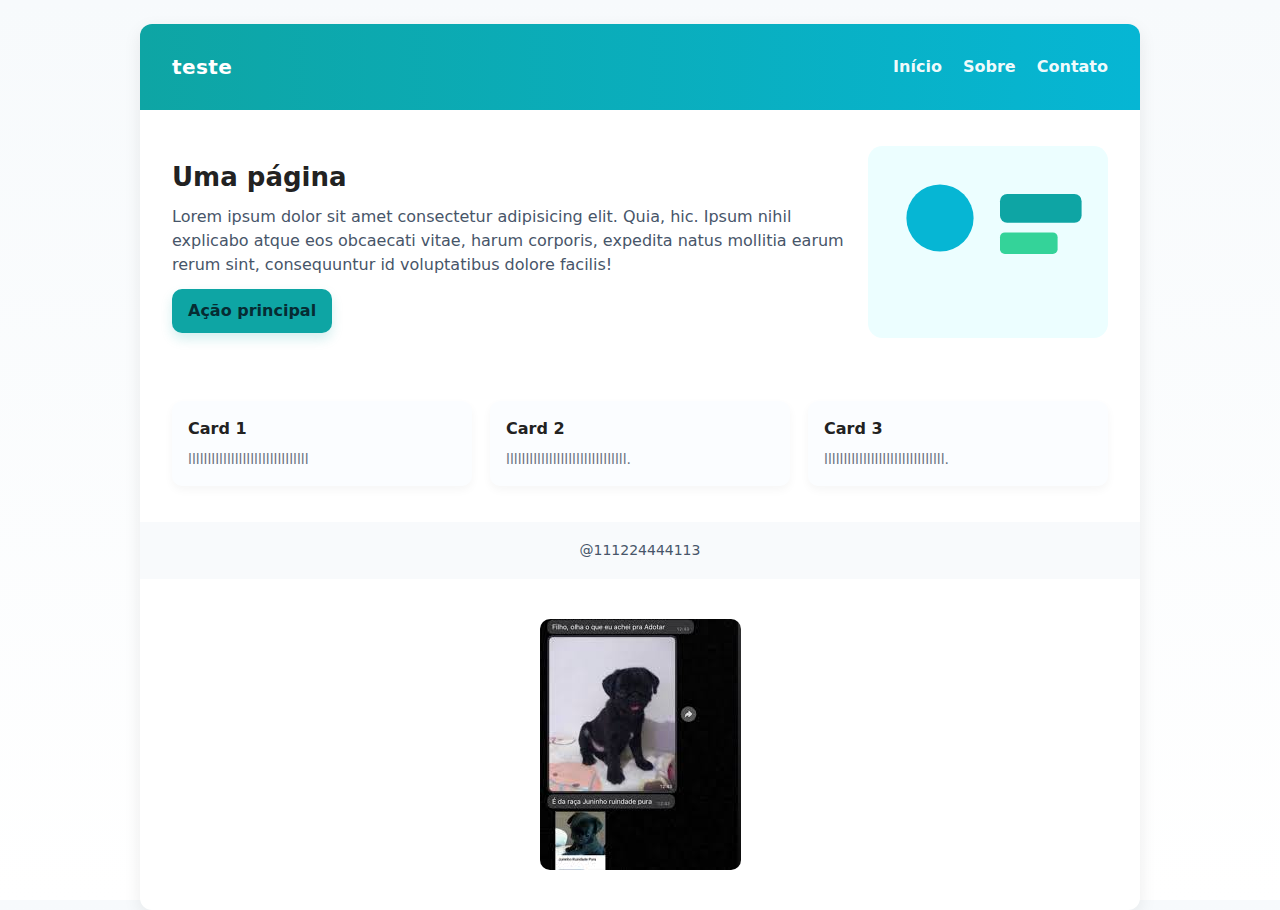
<file: index.html>
<!doctype html>
<html lang="pt-BR">
<head>
  <meta charset="utf-8" />
  <meta name="viewport" content="width=device-width, initial-scale=1" />
  <title>Página Simples</title>
  <style>

    *{box-sizing:border-box;margin:0;padding:0}
    html,body{height:100%}
    body{
      font-family: Inter, system-ui, -apple-system, "Segoe UI", Roboto, "Helvetica Neue", Arial;
      line-height:1.5;
      color:#222;
      background:linear-gradient(180deg,#f7fafc,#ffffff);
      padding:24px;
    }

    .container{
      max-width:1000px;
      margin:0 auto;
      background:#fff;
      border-radius:12px;
      box-shadow:0 6px 18px rgba(23,23,23,0.08);
      overflow:hidden;
    }

    header{
      padding:28px 32px;
      display:flex;
      align-items:center;
      justify-content:space-between;
      gap:16px;
      background:linear-gradient(90deg,#0ea5a4,#06b6d4);
      color:white;
    }
    header h1{font-size:20px;letter-spacing:0.4px}
    nav a{color:rgba(255,255,255,0.95);text-decoration:none;margin-left:16px;font-weight:600}

    .hero{
      padding:36px 32px;
      display:flex;
      gap:24px;
      align-items:center;
      flex-wrap:wrap;
    }
    .hero .text{flex:1;min-width:240px}
    .hero h2{font-size:26px;margin-bottom:8px}
    .hero p{color:#475569}
    .btn{
      display:inline-block;padding:10px 16px;border-radius:10px;background:#0ea5a4;color:#062c33;font-weight:700;text-decoration:none;margin-top:12px;
      box-shadow:0 6px 12px rgba(14,165,164,0.18);
    }

    .cards{
      display:grid;grid-template-columns:repeat(3,1fr);gap:18px;padding:20px 32px 36px;
    }
    .card{
      background:#fbfdff;border-radius:10px;padding:16px;box-shadow:0 4px 10px rgba(2,6,23,0.04);
    }
    .card h3{margin-bottom:8px;font-size:16px}
    .card p{font-size:14px;color:#6b7280}

    footer{padding:18px 32px;background:#f8fafc;color:#475569;text-align:center;font-size:14px}


    @media (max-width:800px){
      .cards{grid-template-columns:repeat(2,1fr)}
    }
    @media (max-width:520px){
      header{flex-direction:column;align-items:flex-start}
      .cards{grid-template-columns:1fr}
      .hero{padding:20px}
    }
  </style>
</head>
<body>
  <div class="container">
    <header>
      <h1>teste</h1>
      <nav>
        <a href="#">Início</a>
        <a href="#">Sobre</a>
        <a href="#">Contato</a>
      </nav>
    </header>

    <section class="hero">
      <div class="text">
        <h2>Uma página </h2>
        <p>Lorem ipsum dolor sit amet consectetur adipisicing elit. Quia, hic. Ipsum nihil explicabo atque eos obcaecati vitae, harum corporis, 
        expedita natus mollitia earum rerum sint, consequuntur id voluptatibus dolore facilis!</p>
        <a class="btn" href="#">Ação principal</a>
      </div>
      <div class="image" aria-hidden="true" style="min-width:180px;max-width:240px">
        <svg viewBox="0 0 200 160" width="100%" height="100%" xmlns="http://www.w3.org/2000/svg">
          <rect rx="12" width="100%" height="100%" fill="#ecfeff"/>
          <circle cx="60" cy="60" r="28" fill="#06b6d4"/>
          <rect x="110" y="40" width="68" height="24" rx="6" fill="#0ea5a4"/>
          <rect x="110" y="72" width="48" height="18" rx="4" fill="#34d399"/>
        </svg>
      </div>
    </section>

    <section class="cards">
      <article class="card">
        <h3>Card 1</h3>
        <p>lllllllllllllllllllllllllllllll</p>
      </article>
      <article class="card">
        <h3>Card 2</h3>
        <p>lllllllllllllllllllllllllllllll.</p>
      </article>
      <article class="card">
        <h3>Card 3</h3>
        <p>lllllllllllllllllllllllllllllll.</p>
      </article>
    </section>

    <footer>
      @111224444113
    </footer>

  <img 
    src="121.jpg" 
    alt="juninho"
    style="display:block;margin:40px auto;max-width:400px;border-radius:10px;"
  />
</body>
</html>
</file>
